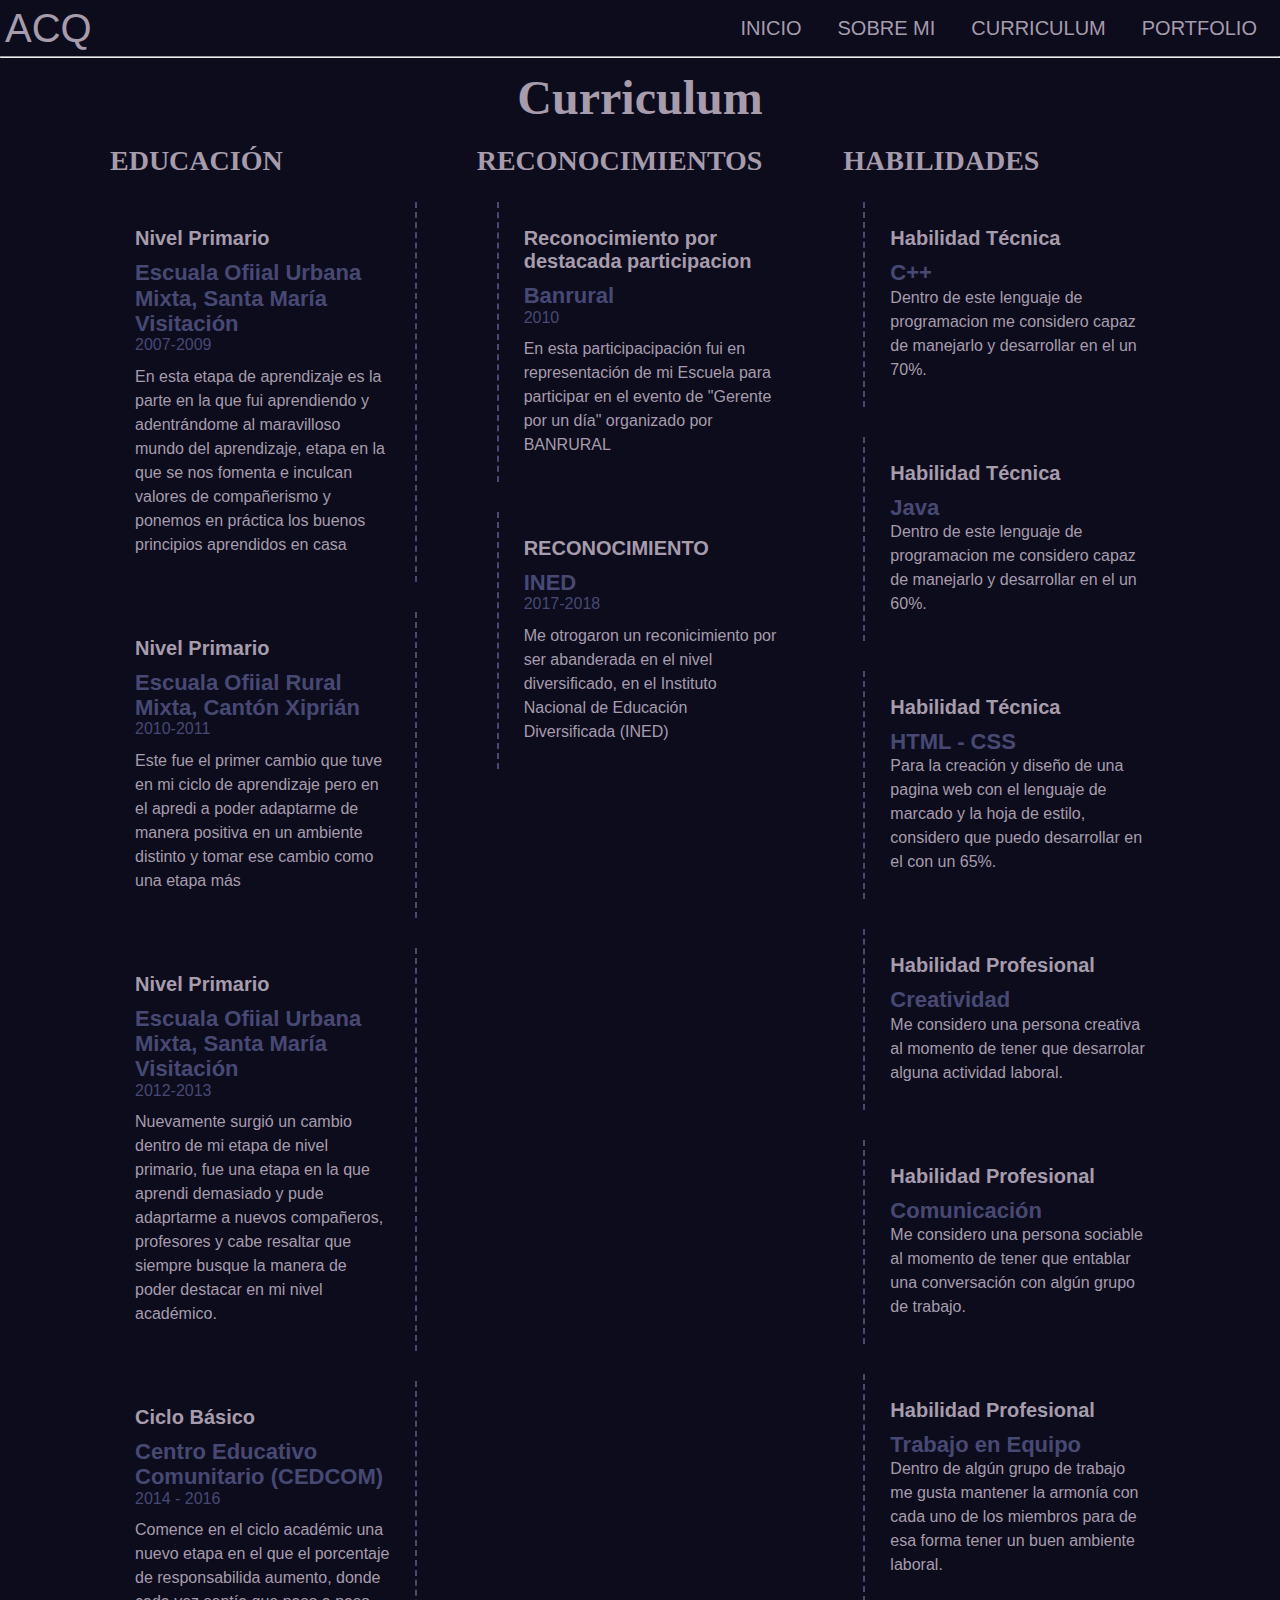
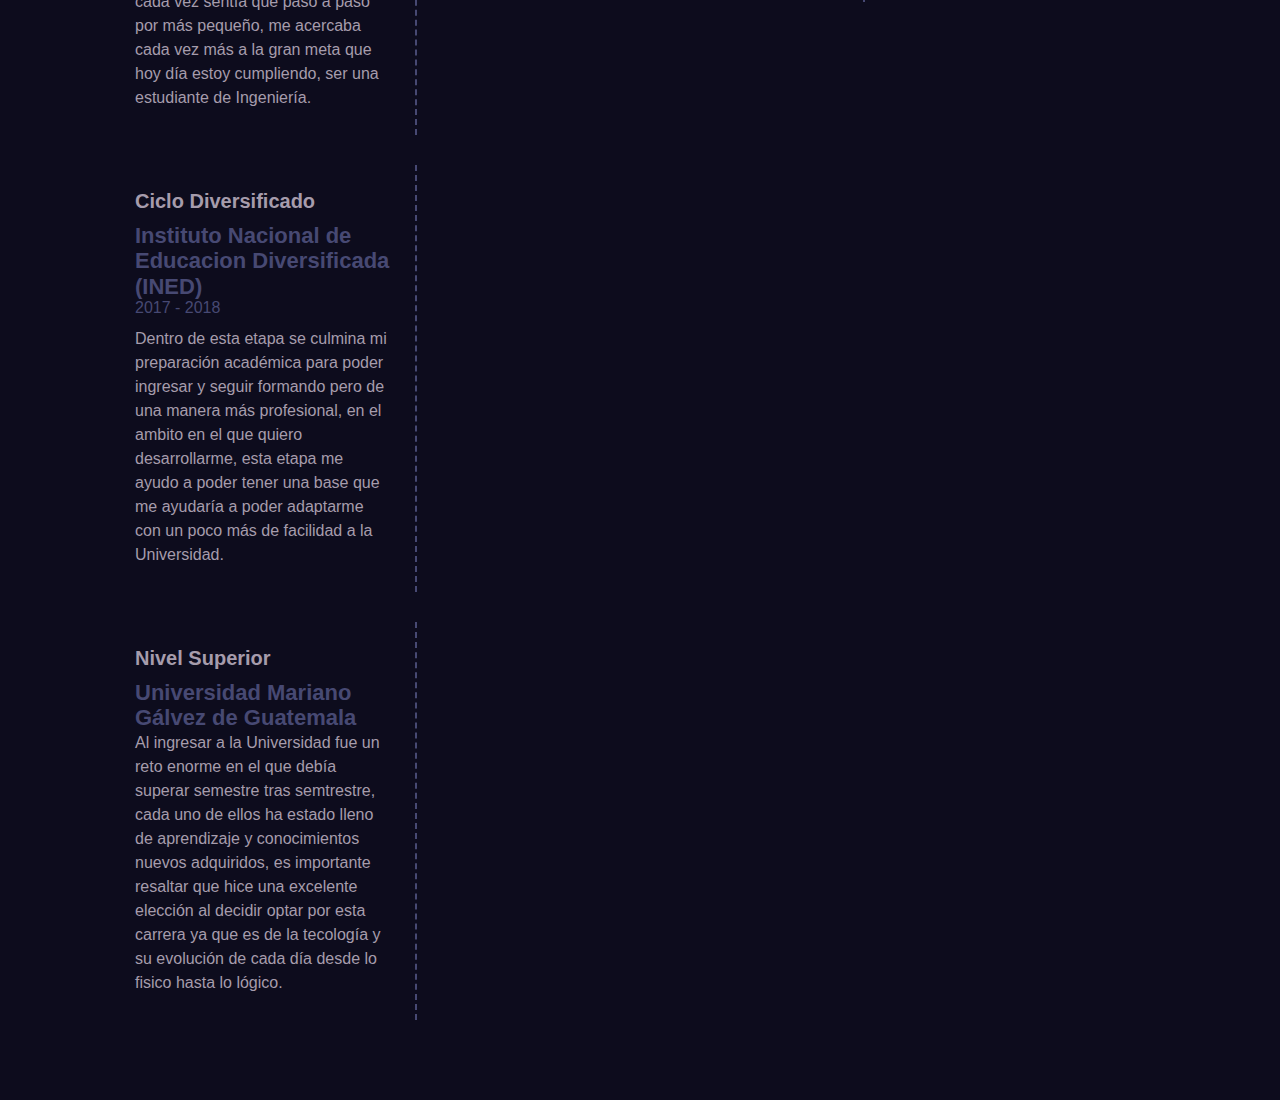
<file: Curriculum.html>
<!DOCTYPE html>
<html lang="en">
<head>
    <meta charset="UTF-8">
    <meta http-equiv="X-UA-Compatible" content="IE=edge">
    <meta name="viewport" content="width=device-width, initial-scale=1.0">
    <title>Curriculum</title>
    <link rel="stylesheet" href="./CSS/EstilosInicio.css">
    <link rel="stylesheet" href="./CSS/normalize.css">
</head>
<body>
        <!-- MENU ENCABEZADO -->
        <div class="contenedor-header">
            <header>
                <div class="logo">
                    <a href="#">ACQ</a>
                </div>
                <nav id="nav">
                    <ul>
                        <li><a href="index.html" onclick="seleccionar()">INICIO</a></li>
                        <li><a href="Sobre-mi.html" onclick="seleccionar()">SOBRE MI</a></li>
                        <li><a href="Curriculum.html" onclick="seleccionar()">CURRICULUM</a></li>
                        <li><a href="Portafolio.html" onclick="seleccionar()">PORTFOLIO</a></li>
                    </ul>
                </nav>
                <div class="nav-responsive" onclick="mostrarOcultarMenu()">
                    <i class="fa-solid fa-bars"></i>
                </div>
            </header>
            <hr>
        </div>

<!-- SECCION CURRICULUM -->
<section id="curriculum" class="curriculum">
    <div class="contenido-seccion">
        <h2>Curriculum</h2>
        <div class="fila">
            <div class="col izquierda">
                <h3>EDUCACIÓN</h3>
                <div class="item izq">
                    <h4>Nivel Primario</h4>
                    <span class="casa">Escuala Ofiial Urbana Mixta, Santa María Visitación</span>
                    <span class="fecha">2007-2009</span>
                    <p>En esta etapa de aprendizaje es la parte en la que fui aprendiendo y adentrándome al maravilloso mundo del aprendizaje, etapa en la que se nos fomenta
                    e inculcan valores de compañerismo y ponemos en práctica los buenos principios aprendidos en casa</p>
                    </p>
                </div>
                <div class="item izq">
                    <h4>Nivel Primario</h4>
                    <span class="casa">Escuala Ofiial Rural Mixta, Cantón Xiprián</span>
                    <span class="fecha">2010-2011</span>
                    <p>Este fue el primer cambio que tuve en mi ciclo de aprendizaje pero en el apredi a poder adaptarme de manera positiva en un ambiente distinto y tomar ese 
                    cambio como una etapa más</p>
                    </p>
                </div>
                <div class="item izq">
                    <h4>Nivel Primario</h4>
                    <span class="casa">Escuala Ofiial Urbana Mixta, Santa María Visitación</span>
                    <span class="fecha">2012-2013</span>
                    <p>Nuevamente surgió un cambio dentro de mi etapa de nivel primario, fue una etapa en la que aprendi demasiado y pude adaprtarme a nuevos compañeros, profesores
                    y cabe resaltar que siempre busque la manera de poder destacar en mi nivel académico.</p>
                </div>
                <div class="item izq">
                    <h4>Ciclo Básico</h4>
                    <span class="casa">Centro Educativo Comunitario (CEDCOM)</span>
                    <span class="fecha">2014 - 2016</span>
                    <p>Comence en el ciclo académic una nuevo etapa en el que el porcentaje de responsabilida aumento, donde cada vez sentía que paso a paso por más pequeño, me acercaba
                    cada vez más a la gran meta que hoy día estoy cumpliendo, ser una estudiante de Ingeniería. </p>
                </div>
                <div class="item izq">
                    <h4>Ciclo Diversificado</h4>
                    <span class="casa">Instituto Nacional de Educacion Diversificada (INED)</span>
                    <span class="fecha">2017 - 2018</span>
                    <p>Dentro de esta etapa se culmina mi preparación académica para poder ingresar y seguir formando pero de una manera más profesional, en el ambito en el que quiero
                    desarrollarme, esta etapa me ayudo a poder tener una base que me ayudaría a poder adaptarme con un poco más de facilidad a la Universidad.</p>
                </div>
                <div class="item izq">
                    <h4>Nivel Superior</h4>
                    <span class="casa">Universidad Mariano Gálvez de Guatemala</span>
                    <p>Al ingresar a la Universidad fue un reto enorme en el que debía superar semestre tras semtrestre, cada uno de ellos ha estado lleno de aprendizaje y conocimientos 
                    nuevos adquiridos, es importante resaltar que hice una excelente elección al decidir optar por esta carrera ya que es de la tecología y su evolución de cada día
                    desde lo fisico hasta lo lógico.
                    </p>
                </div>
            </div>
            <div class="col derecha">
                <h3>RECONOCIMIENTOS</h3>
                <div class="item der">
                    <h4>Reconocimiento por destacada participacion</h4>
                    <span class="casa">Banrural</span>
                    <span class="fecha">2010</span>
                    <p>En esta participacipación fui en representación de mi Escuela para participar en el evento de "Gerente por un día"
                    organizado por BANRURAL</p>
                </div>
                <div class="item der">
                    <h4>RECONOCIMIENTO</h4>
                    <span class="casa">INED</span>
                    <span class="fecha">2017-2018</span>
                    <p>Me otrogaron un reconicimiento por ser abanderada en el nivel diversificado, en el Instituto Nacional de Educación
                    Diversificada (INED) </p>
                </div>
            </div>
            <div class="col derecha">
                <h3>HABILIDADES</h3>
                <div class="item der">
                    <h4>Habilidad Técnica</h4>
                    <span class="casa">C++</span>
                    <p>Dentro de este lenguaje de programacion me considero capaz de manejarlo y desarrollar en el un 70%.</p>
                </div>
            <div class="col derecha"></div>
                <div class="item der">
                    <h4>Habilidad Técnica</h4>
                    <span class="casa">Java</span>
                    <p>Dentro de este lenguaje de programacion me considero capaz de manejarlo y desarrollar en el un 60%.</p>
                </div>
            <div class="col derecha"></div>
                <div class="item der">
                    <h4>Habilidad Técnica</h4>
                    <span class="casa">HTML - CSS</span>
                    <p>Para la creación y diseño de una pagina web con el lenguaje de marcado y la hoja de estilo, considero
                    que puedo desarrollar en el con un 65%.</p>
                </div>
            <div class="col derecha"></div>
                <div class="item der">
                    <h4>Habilidad Profesional</h4>
                    <span class="casa">Creatividad</span>
                    <p>Me considero una persona creativa al momento de tener que desarrolar alguna actividad laboral.</p>
                </div>
            <div class="col derecha"></div>
                <div class="item der">
                    <h4>Habilidad Profesional</h4>
                    <span class="casa">Comunicación</span>
                    <p>Me considero una persona sociable al momento de tener que entablar una conversación con algún grupo de trabajo.</p>
                </div>
            <div class="col derecha"></div>
                <div class="item der">
                    <h4>Habilidad Profesional</h4>
                    <span class="casa">Trabajo en Equipo</span>
                    <p>Dentro de algún grupo de trabajo me gusta mantener la armonía con cada uno de los miembros para de esa forma tener 
                    un buen ambiente laboral.</p>
                </div>
            </div>
            </div>
        </div>
    </div>
</section>
</body>
</html>
</file>
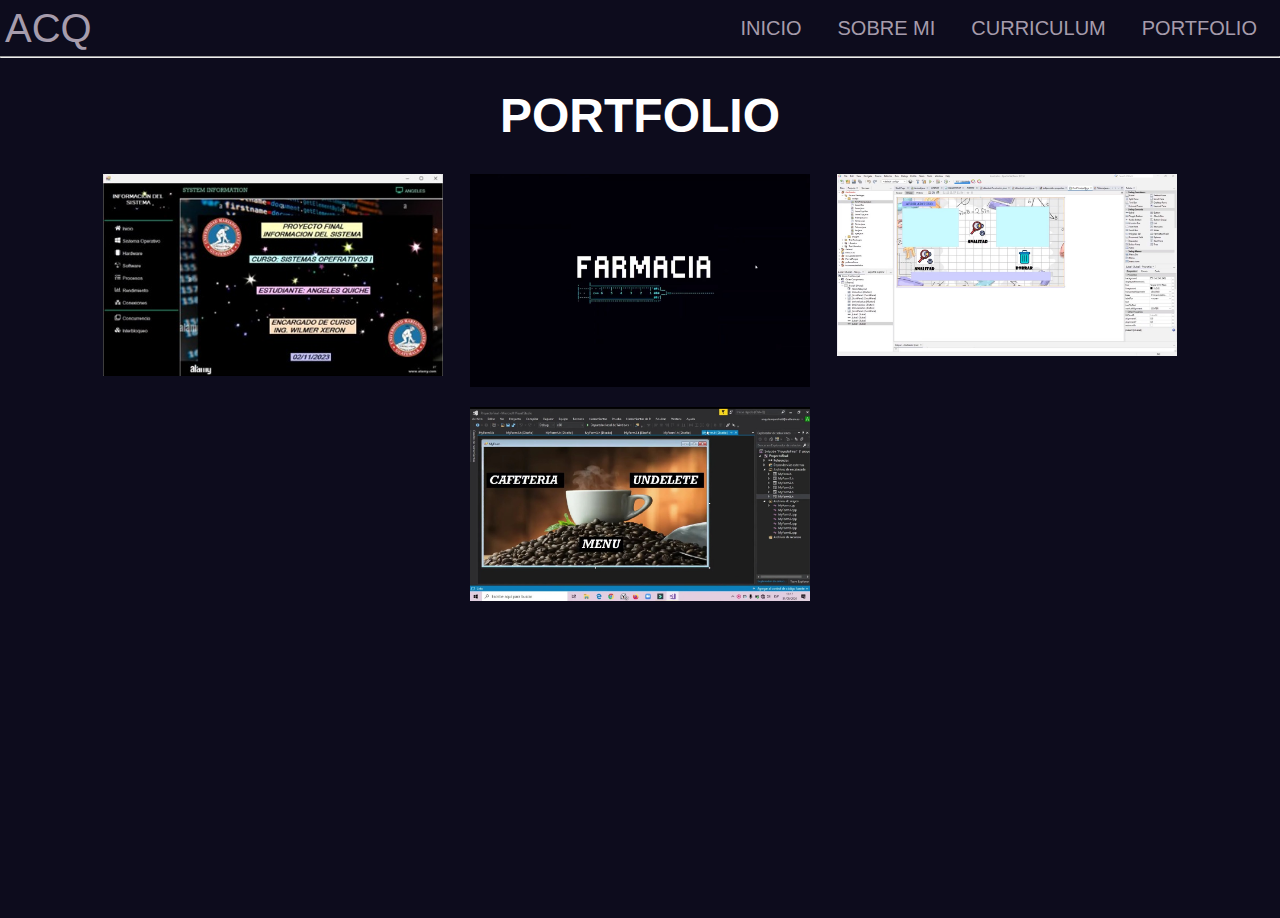
<file: Portafolio.html>
<!DOCTYPE html>
<html lang="es">
<head>
    <meta charset="UTF-8">
    <meta http-equiv="X-UA-Compatible" content="IE=edge">
    <meta name="viewport" content="width=device-width, initial-scale=1.0">
    <link rel="stylesheet" href="https://fonts.googleapis.com/css2?family=Righteous&family=Work+Sans:wght@100;300;400;600;800&display=swap">;
    <title>PORTAFOLIO PERSONAL</title>
    <link rel="stylesheet" href="./CSS/EstilosInicio.css">
    <link rel="stylesheet" href="./CSS/normalize.css">
</head>
<body>
    <!-- MENU ENCABEZADO -->
    <div class="contenedor-header">
        <header>
            <div class="logo">
                <a href="#">ACQ</a>
            </div>
            <nav id="nav">
                <ul>
                    <li><a href="index.html" onclick="seleccionar()">INICIO</a></li>
                    <li><a href="Sobre-mi.html" onclick="seleccionar()">SOBRE MI</a></li>
                    <li><a href="Curriculum.html" onclick="seleccionar()">CURRICULUM</a></li>
                    <li><a href="Portafolio.html" onclick="seleccionar()">PORTFOLIO</a></li>
                </ul>
            </nav>
            <div class="nav-responsive" onclick="mostrarOcultarMenu()">
                <i class="fa-solid fa-bars"></i>
            </div>
        </header>
    <hr>
    </div>
        
    <!-- SECCION PORTFOLIO -->
    <section id="portfolio" class="portfolio">
        <div class="contenido-seccion">
            <h2>PORTFOLIO</h2>
            <div class="galeria">

            <a class="Espacio" href="Sysinfo.html">
                <div class="proyecto">
                    <img src="Images/p1.jpg" alt="">
                    <div class="overlay">
                        <h3>SYSINFO</h3>
                    </div>
                </div>
            </a>

            <a class="Espacio" href="Farmacia.html">
                <div class="proyecto">
                    <img src="Images/p2.jpg" alt="">
                    <div class="overlay">
                        <h3>FARMACIA</h3>
                    </div>
                </div>
            </a>

            <a class="Espacio" href="AnalizadorLexico.html">
                <div class="proyecto">
                    <img src="Images/p3.jpg" alt="">
                    <div class="overlay">
                        <h3>ANALIZADOR LEXICO</h3>
                    </div>
                </div>
            </a>

            <a class="Espacio" href="Cafeteria.html">
                <div class="proyecto">
                    <img src="Images/P4.jpg" alt="">
                    <div class="overlay">
                    <h3>CAFETERIA</h3>
                    </div>
                </div>
            </a>
            </div>
        </div>
    </section>
</body>
</html>
</file>
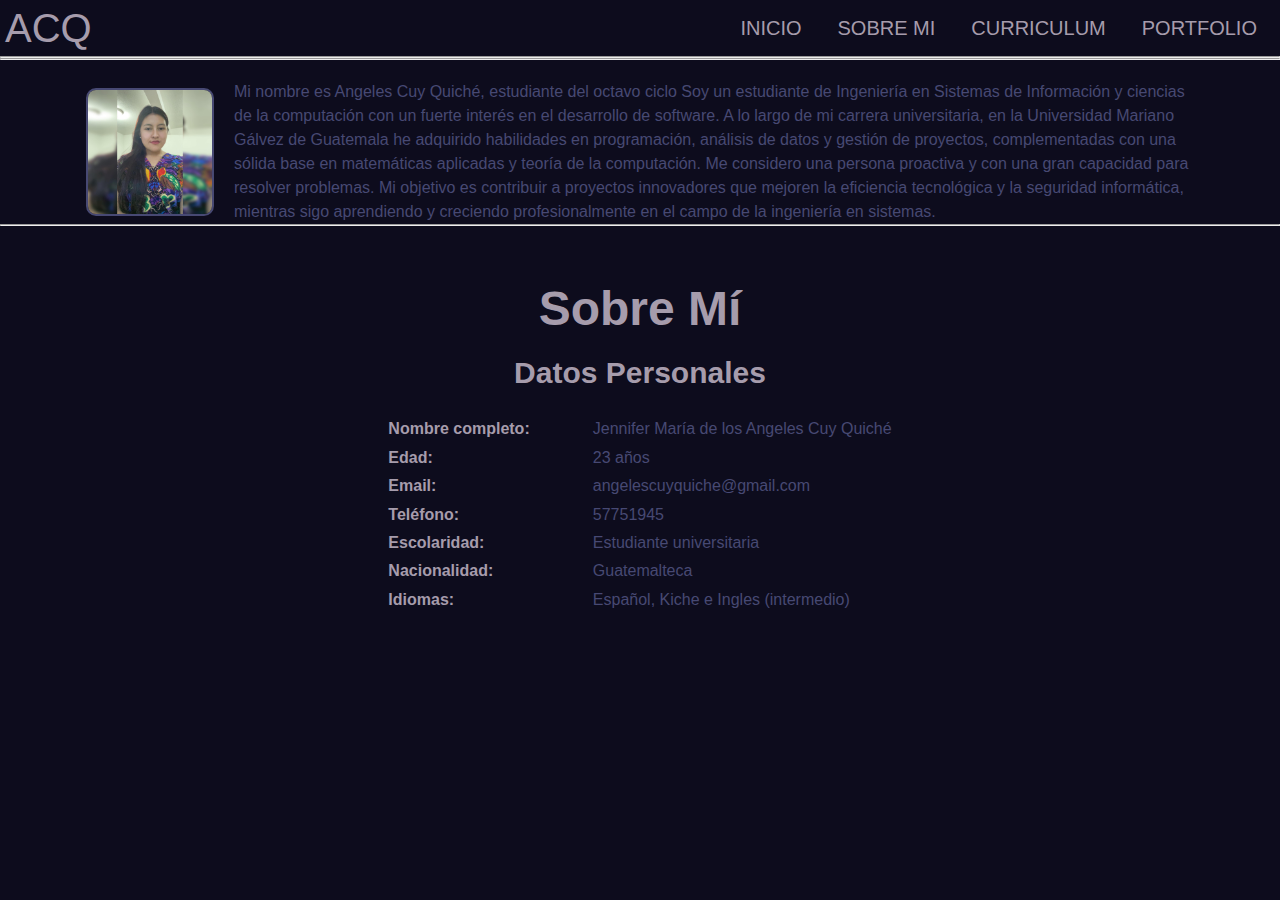
<file: Sobre-mi.html>
<!DOCTYPE html>
<html lang="en">
<head>
    <meta charset="UTF-8">
    <meta http-equiv="X-UA-Compatible" content="IE=edge">
    <meta name="viewport" content="width=device-width, initial-scale=1.0">
    <title>Sobre mi</title>
    <link rel="stylesheet" href="./CSS/EstilosInicio.css">
    <link rel="stylesheet" href="./CSS/normalize.css">
</head>
<body>
        <!-- MENU ENCABEZADO -->
        <div class="contenedor-header">
            <header>
                <div class="logo">
                    <a href="#">ACQ</a>
                </div>
                <nav id="nav">
                    <ul>
                        <li><a href="index.html" onclick="seleccionar()">INICIO</a></li>
                        <li><a href="Sobre-mi.html" onclick="seleccionar()">SOBRE MI</a></li>
                        <li><a href="Curriculum.html" onclick="seleccionar()">CURRICULUM</a></li>
                        <li><a href="Portafolio.html" onclick="seleccionar()">PORTFOLIO</a></li>
                    </ul>
                </nav>
                <div class="nav-responsive" onclick="mostrarOcultarMenu()">
                    <i class="fa-solid fa-bars"></i>
                </div>
            </header>
            <hr><hr>
            <div class="cont-img-texto">
                <img src="./Images/Angeles.jpg" alt="Angeles">
                <p> Mi nombre es Angeles Cuy Quiché, estudiante del octavo ciclo Soy un estudiante de Ingeniería en Sistemas de Información y ciencias de la computación con un fuerte interés en el desarrollo de software. 
                A lo largo de mi carrera universitaria, en la Universidad Mariano Gálvez de Guatemala he adquirido habilidades en programación, análisis de datos y gestión de proyectos, complementadas con una sólida base 
                en matemáticas aplicadas y teoría de la computación. Me considero una persona proactiva y con una gran capacidad para resolver problemas. Mi objetivo es contribuir a proyectos innovadores que mejoren la 
                eficiencia tecnológica y la seguridad informática, mientras sigo aprendiendo y creciendo profesionalmente en el campo de la ingeniería en sistemas.</p>
            </div>
            <hr>
        </div>
         <!-- SECCION SOBRE MI -->
    <section id="sobremi" class="sobremi">
        <div class="contenido-seccion">
            <h2>Sobre Mí</h2>
        <div class="fila">
            <!-- datos personales -->
            <div class="col">
                <h3>Datos Personales</h3>
                <ul>
                    <li>
                        <strong>Nombre completo:</strong>
                        Jennifer María de los Angeles Cuy Quiché
                    </li>
                    <li>
                        <strong>Edad:</strong>
                        23 años
                    </li>
                    <li>
                        <strong>Email:</strong>
                        angelescuyquiche@gmail.com
                    </li>
                    <li>
                        <strong>Teléfono:</strong>
                        57751945
                    </li>
                    <li>
                        <strong>Escolaridad:</strong>
                        Estudiante universitaria
                    </li>
                    <li>
                        <strong>Nacionalidad:</strong>
                        Guatemalteca
                    </li>
                    <li>
                        <strong>Idiomas:</strong>
                        Español, Kiche e Ingles (intermedio)
                    </li>
                    </ul>
                </div>
        </div>
    </section>
</body>
</html>
</file>
<file: CSS/EstilosInicio.css>
*{
    box-sizing: border-box;
    font-family: 'Arial';
    margin: 0;
    padding: 0;
}

html{
    /* me permite deslizar cuando hago clic en los links del menu */
    scroll-behavior: smooth;
}
/* MENU */
.contenedor-header{
    background: #0d0c1d;
    position: fixed;
    width: 100%;
    top: 0;
    left: 0;
    z-index: 99;
    font-family: 'Arial';
}
.contenedor-header header{
    max-width: 1500px;
    margin: auto;
    display: flex;
    justify-content: space-between;
    align-items: center;
    padding: 5px 5px;
    font-family: 'Arial';
}
.contenedor-header header .logo a{
    font-family: 'Arial';
    font-size: 40px;
    color: #A69CAC;
    margin: 0;
    text-decoration: none;
}
.contenedor-header header ul{
    display: flex;
    list-style: none;
    font-family: 'Arial';
    font-size: 20px;
}
.contenedor-header header nav ul li a{
    text-align: none;
    color: #A69CAC;
    margin: 0 15px;
    padding: 3px;
    transition: .5s;
    text-decoration: none;
}
.contenedor-header header nav ul li a:hover{
    color: #A69CAC;
    font-family: 'Arial';
}
.nav-responsive{
    background-color: #0d0c1d;
    color: #A69CAC;
    cursor: pointer;
    display: none;
    font-family: 'Arial';
}

/* SECCION I N I C I O */
.index{
    background-color: #0d0c1d;
    background-size: cover;
    height: 100vh;
    color: #A69CAC;
    display: flex;
    align-items: center;
}
.index .contenido-banner{
    padding: 20px;
    background-color: #0d0c1d;
    max-width: 350px;
    margin: auto;
    text-align: center;
    font-family: 'Arial';
}
.index .contenido-banner img{
    margin-top: 100px;
    width: 90%;
    margin: auto;
    align-items: center;
    border-radius: 100%;
}
.index .contenido-banner h1{
    margin-top: 40px;
    font-size: 15px;
    font-family: 'Arial';
    align-items: center;
}
.index .contenido-banner h2{
    font-size: 15px;
    font-weight: 'Arial';
}

/* --------------Sobre mi --------------*/
.cont-img-texto {
    display: flex;
    align-items: center; 
    justify-content: center; 
    gap: 20px; 
    margin-top: 20px; 
}
.cont-img-texto img {
    width: 10%; 
    text-align: justify;
    border-radius: 10px; 
    border: 2px solid #474973; 
}
.cont-img-texto p {
    width: 75%; 
    font-size: 16px; 
    color: #474973; 
    line-height: 1.5; 
}
.sobremi{
    background-color: #0d0c1d;
    min-height: 100vh;
    color: #474973;
    display: flex;
    flex-direction: column;
}
.sobremi .contenido-seccion{
    max-width: 1000px;
    margin: auto;
}
.sobremi h2{
    font-size: 48px;
    font-family: 'Arial';
    text-align: center;
    color: #A69CAC;
}
.sobremi h3{
    font-size: 48px;
    font-family: 'Arial';
    text-align: center;
    padding: 20px 0;
    color: #A69CAC;
}
.sobremi .fila .col h3{
    font-size: 30px;
    font-family: 'Arial';
}
.sobremi .fila .col ul{
    list-style: none;
}
.sobremi .fila .col ul li{
    margin: 10px 0;
}
.sobremi .fila .col ul li strong{
    display: inline-block;
    color: #A69CAC;
    width: 200px;
    text-align: justify;
}
.sobremi .Habilidades .contenido-seccion{
    max-width: 1000px;
    margin: auto;

}
/* SECCION CURRICULUM */
.curriculum{
    background-color: #0d0c1d;
    color: #A69CAC;
    padding: 50px 20px;
}
.curriculum .contenido-seccion{
    max-width: 1100px;
    margin: auto;
}
.curriculum h2{
    font-size: 48px;
    font-family: 'Righteous';
    text-align: center;
    padding: 20px 0;
}
.curriculum .fila{
    display: flex;
    justify-content: space-between;
}
.curriculum .fila .col{
    width: 49%;
    padding: 0 20px;
}
.curriculum .fila .col h3{
    font-size: 28px;
    font-family: 'Righteous';
    margin-bottom: 25px;
}
.curriculum .fila .item{
    padding: 25px;
    margin-bottom: 30px;
    background-color: #0d0c1d;
    position: relative;
}
.curriculum .fila .item h4{
    font-size: 20px;
    margin-bottom: 10px;
}
.curriculum .fila .item .casa{
    color: #474973;
    font-size: 22px;
    font-weight: bold;
    display: block;
}
.curriculum .fila .item .fecha{
    display: block;
    color: #474973;
    margin-bottom: 10px;
}
.curriculum .fila .item p{
    line-height: 24px;
}
.curriculum .fila .izq{
    border-right: 2px dashed #474973;
    margin-right: 20px;
}
.curriculum .fila .der{
    border-left: 2px dashed #474973;
    margin-left: 20px;
}
/* ------------------SECCION PORTFOLIO------------------ */
html, body {
    margin: 0;
    padding: 0;
    height: 100%;
    background-color: #0d0c1d;
}

.portfolio {
    background-color: #0d0c1d;
    color: white;
    padding: 50px 20px;
    min-height: 100vh; 
    box-sizing: border-box; 
}

.portfolio .contenido-seccion {
    max-width: 1100px;
    margin: auto;
}

.portfolio h2 {
    font-size: 48px;
    font-family: 'Arial';
    text-align: center;
    padding: 20px 0;
}

.portfolio .galeria {
    display: flex;
    flex-wrap: wrap;
    justify-content: space-around;
}

.portfolio .galeria .proyecto {
    position: relative;
    max-width: 340px;
    height: fit-content;
    margin: 10px;
    cursor: pointer;
}

.portfolio .galeria .proyecto img {
    width: 100%;
    display: block;
}

.portfolio .galeria .proyecto .overlay {
    position: absolute;
    top: 0;
    width: 100%;
    height: 100%;
    text-align: center;
    background: linear-gradient(rgba(166, 156, 172), rgba(71, 73, 115));
    display: flex;
    flex-direction: column;
    justify-content: center;
    transition: 1s;
    font-size: 18px;
    letter-spacing: 3px;
    opacity: 0;
}

.portfolio .galeria .proyecto .overlay h3 {
    margin-bottom: 20px;
    transition: 1s;
}

.portfolio .galeria .proyecto .overlay:hover {
    opacity: 1;
}

.portfolio .galeria .proyecto .overlay:hover h3 {
    margin-bottom: 0px;
}

/* SECCION RESPONSIVE */
@media screen and (max-width:980px){
    nav{
        display: none;
    }
    .nav-responsive{
        display: block;
    }
    nav.responsive{
        display: block;
        position: absolute;
        right: 0;
        top: 75px;
        background-color: #252A2E;
        width: 180px;
    }
    nav.responsive ul{
        display: block !important;
    }
    nav.responsive ul li{
        border-bottom: 1px solid #fff;
        padding: 10px 0;
    }
}
@media screen and (max-width:700px){
    .sobremi .fila{
        display: block;
    }
    .sobremi .fila .col{
        width: fit-content;
    }

    .Habilidades .fila{
        display: block;
    }
    .Habilidades .fila .col{
        width: 100%;
    }
    .Habilidades .fila .col .barra-skill{
        width: 100%;
    }

    .curriculum .fila{
        display: block;
    }
    .curriculum .fila .col{
        width: 90%;
    }
    .curriculum .fila .derecha{
        margin-left: 20px;
    }
    /*-------------PORTAFOLIO--------*/
    .portfolio .galeria{
        display: block;
        width: 100%;
    }
    .portfolio .galeria .proyecto{
        max-width: 100%;
    }
    .portfolio .galeria .proyecto img{
        width: 100%;
    }
}
</file>
